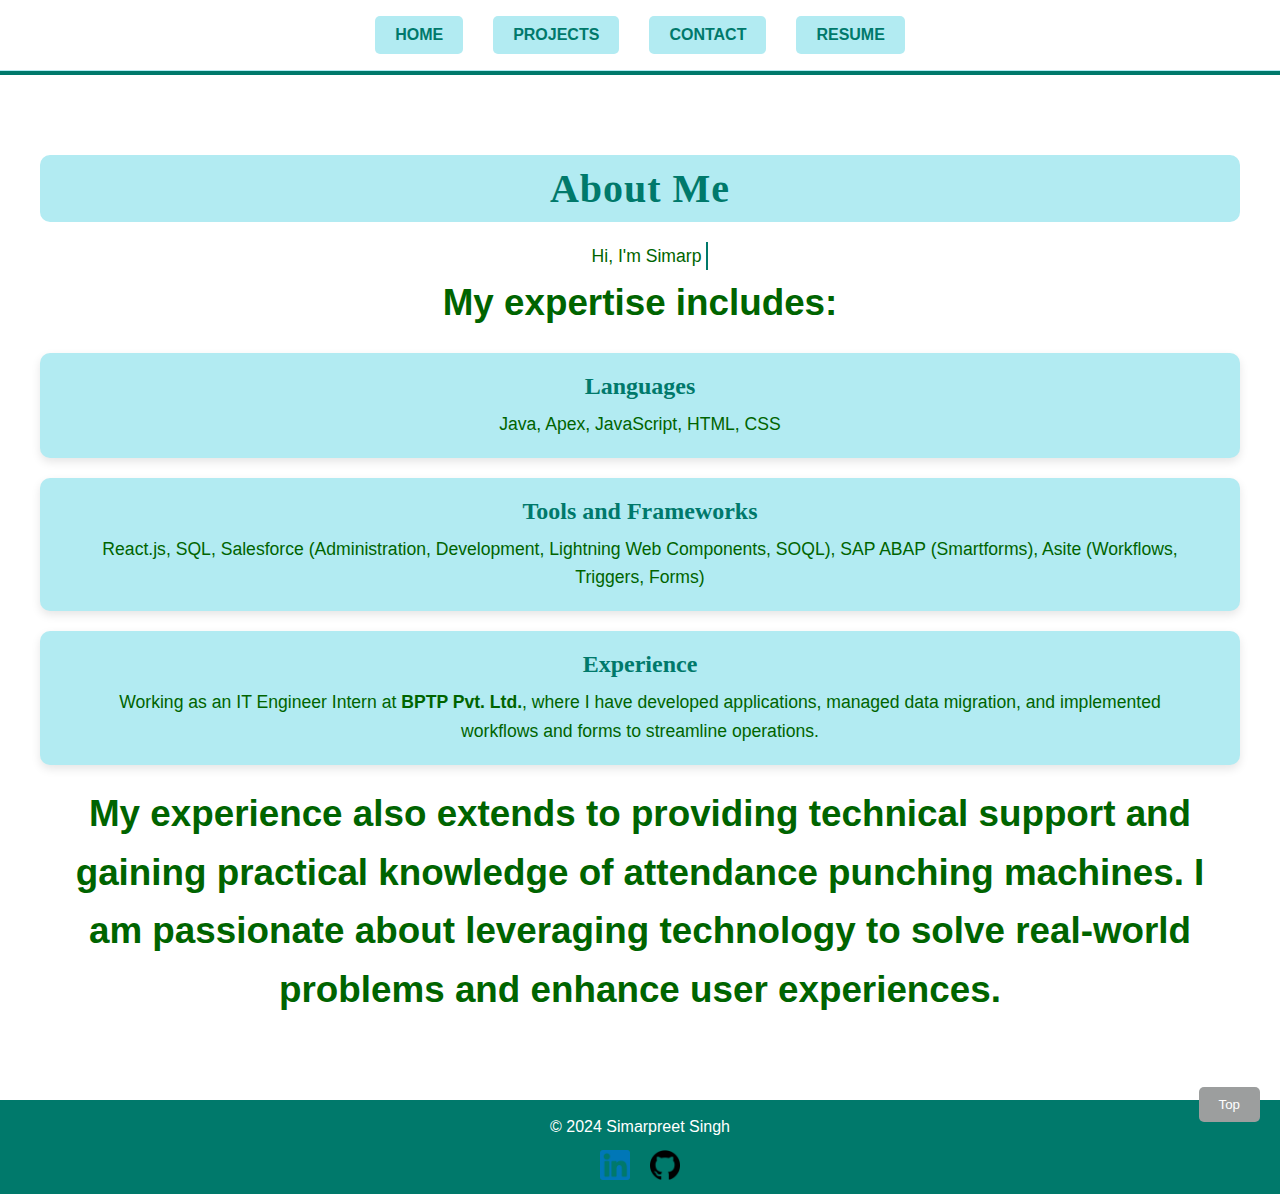
<file: about.html>
<!DOCTYPE html>
<html lang="en">
<head>
    <meta charset="UTF-8">
    <meta name="viewport" content="width=device-width, initial-scale=1.0">
    <title>About Me - Simarpreet Singh</title>
    <link rel="stylesheet" href="styles.css">
</head>
<body>
    <header>
        <nav>
            <a href="index.html">Home</a>
            <a href="projects.html">Projects</a>
            <a href="contact.html">Contact</a>
            <a href="resume.html">Resume</a>
        </nav>
    </header>
    <section id="about" class="reveal">
        <div class="about-content">
            <h1>About Me</h1>
            <p class="letter-by-letter">Hi, I'm Simarpreet Singh, a final-year Computer Science student from Guru Gobind Singh Indraprastha University, Delhi.<br> My academic background and hands-on experience have equipped me with strong skills in various programming languages and technologies.</p>
            <p><strong>My expertise includes:</strong></p>
            <div class="about-section">
                <h2>Languages</h2>
                <p>Java, Apex, JavaScript, HTML, CSS</p>
            </div>
            <div class="about-section">
                <h2>Tools and Frameworks</h2>
                <p>React.js, SQL, Salesforce (Administration, Development, Lightning Web Components, SOQL), SAP ABAP (Smartforms), Asite (Workflows, Triggers, Forms)</p>
            </div>
            <div class="about-section">
                <h2>Experience</h2>
                <p>Working as an IT Engineer Intern at <strong>BPTP Pvt. Ltd.</strong>, where I have developed applications, managed data migration, and implemented workflows and forms to streamline operations.</p>
            </div>
            <p><strong>My experience also extends to providing technical support and gaining practical knowledge of attendance punching machines. I am passionate about leveraging technology to solve real-world problems and enhance user experiences.</strong></p>
        </div>
    </section>
    
            
    
    <button id="scroll-top-button" style="display: none;">Top</button>

    <footer>
        <p>&copy; 2024 Simarpreet Singh</p>
        <div class="social-media">
            <a href="https://www.linkedin.com/in/simarpreet-singh-56bbb5228/" class="social-icon">
                <img src="linkedin.png" alt="LinkedIn" class="social-icon-img">
            </a>
            <a href="https://github.com/isimarpreet" class="social-icon">
                <img src="github.png" alt="GitHub" class="social-icon-img">
            </a>
        </div>
    </footer>
    <script src="scripts.js"></script>
</body>
</html>
</file>
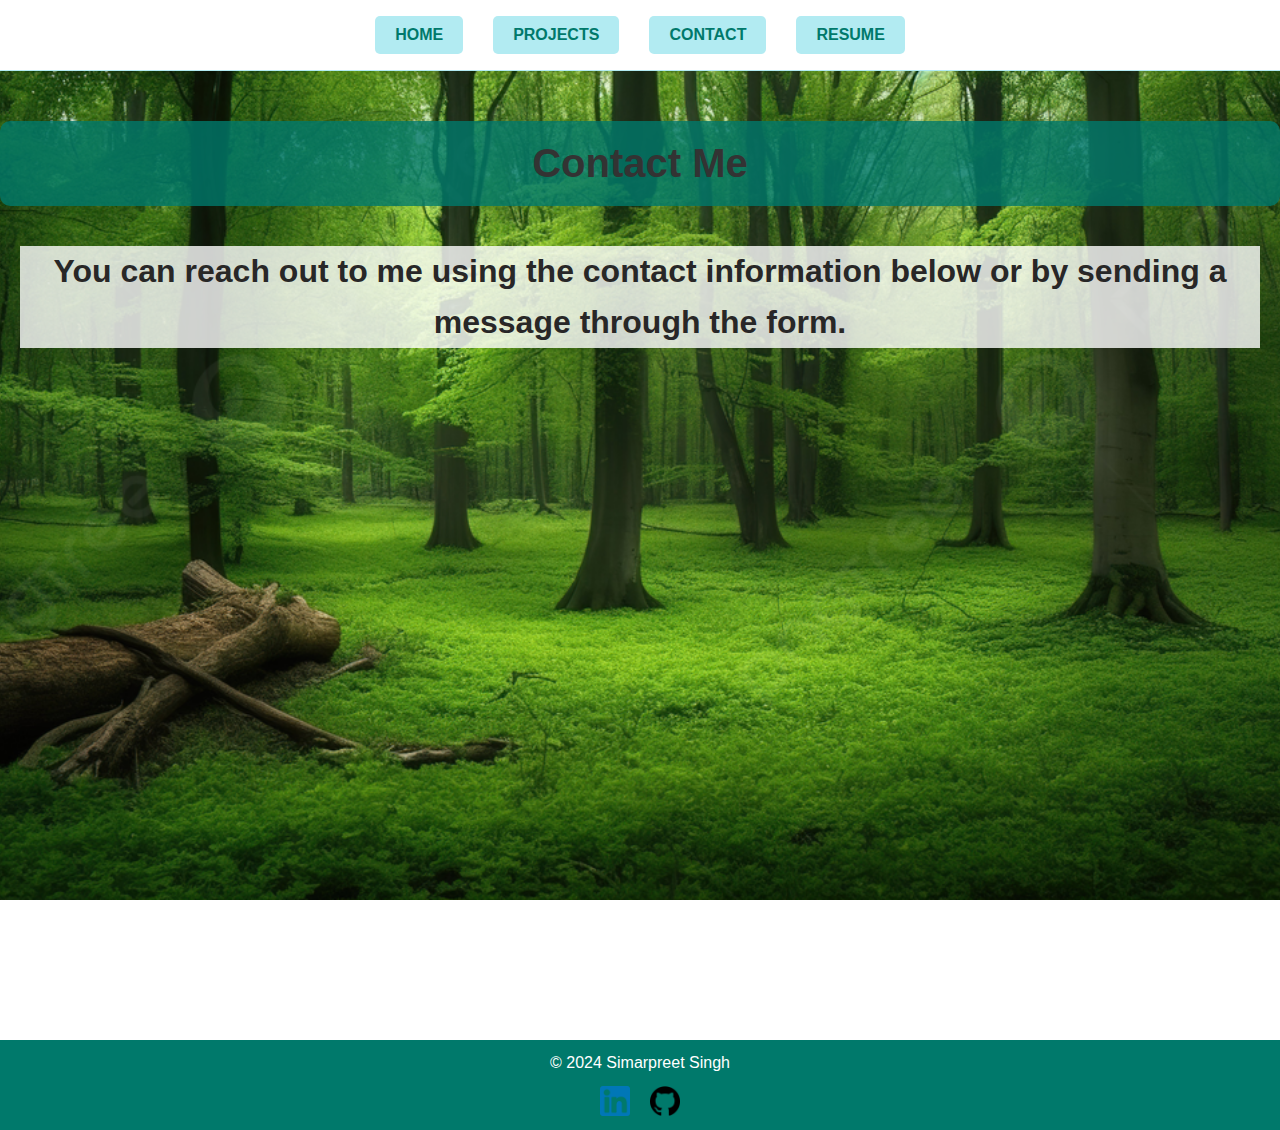
<file: contact.html>
<!DOCTYPE html>
<html lang="en">
<head>
    <meta charset="UTF-8">
    <title>Contact - Simarpreet Singh</title>
    <link rel="stylesheet" href="styles.css">
</head>
<body>
    <header>
        <nav>                
            <a href="index.html">Home</a>
            <a href="projects.html">Projects</a>
            <a href="contact.html">Contact</a>
            <a href="resume.html">Resume</a>              
        </nav>
    </header>
    
    <main>
        <section id="contact">
            <div class="contact-header">
                <h1>Contact Me</h1>
            </div>
            <div class="contact-content">
                <p><strong>You can reach out to me using the contact information below or by sending a message through the form.</strong></p>

                <div class="contact-info">
                    <h2>My Contact Information</h2>
                    <ul>
                        <li><strong>Name:</strong> Simarpreet Singh</li>
                        <li><strong>Email:</strong> <a href="mailto:isimarpreet26@gmail.com">isimarpreet26@gmail.com</a></li>
                        <li><strong>Phone:</strong> <a href="tel:+919877026055">+91 98770 26055</a></li>
                        
                    </ul>
                    <a href="https://www.linkedin.com" class="social-icon">
                        <img src="linkedin.png" alt="LinkedIn" class="social-icon-img">
                    </a>
                </div>

                <div class="contact-form">
                    <h2>Contact Form</h2>
                    <form id="contact-form" action="#" method="post">
                        <label for="name">Name:</label>
                        <input type="text" id="name" name="name" required>

                        <label for="email">Email:</label>
                        <input type="email" id="email" name="email" required>

                        <label for="message">Message:</label>
                        <textarea id="message" name="message" rows="4" required></textarea>

                        <input type="submit" value="Send">
                    </form>
                </div>
            </div>
        </section>
    </main>

    <footer>
        <p>&copy; 2024 Simarpreet Singh</p>
        <div class="social-media">
            <a href="https://www.linkedin.com/in/simarpreet-singh-56bbb5228/" class="social-icon">
                <img src="linkedin.png" alt="LinkedIn" class="social-icon-img">
            </a>
            <a href="https://github.com/isimarpreet" class="social-icon">
                <img src="github.png" alt="GitHub" class="social-icon-img">
            </a>
        </div>
    </footer>
    <script>
        document.getElementById('contact-form').addEventListener('submit', function(event) {
            event.preventDefault(); // Prevent actual form submission
                
            // Show confirmation message
            alert('Your message has been sent successfully!');
            this.reset(); // Clear form fields
        });
        
    </script>
</body>
</html>
</file>
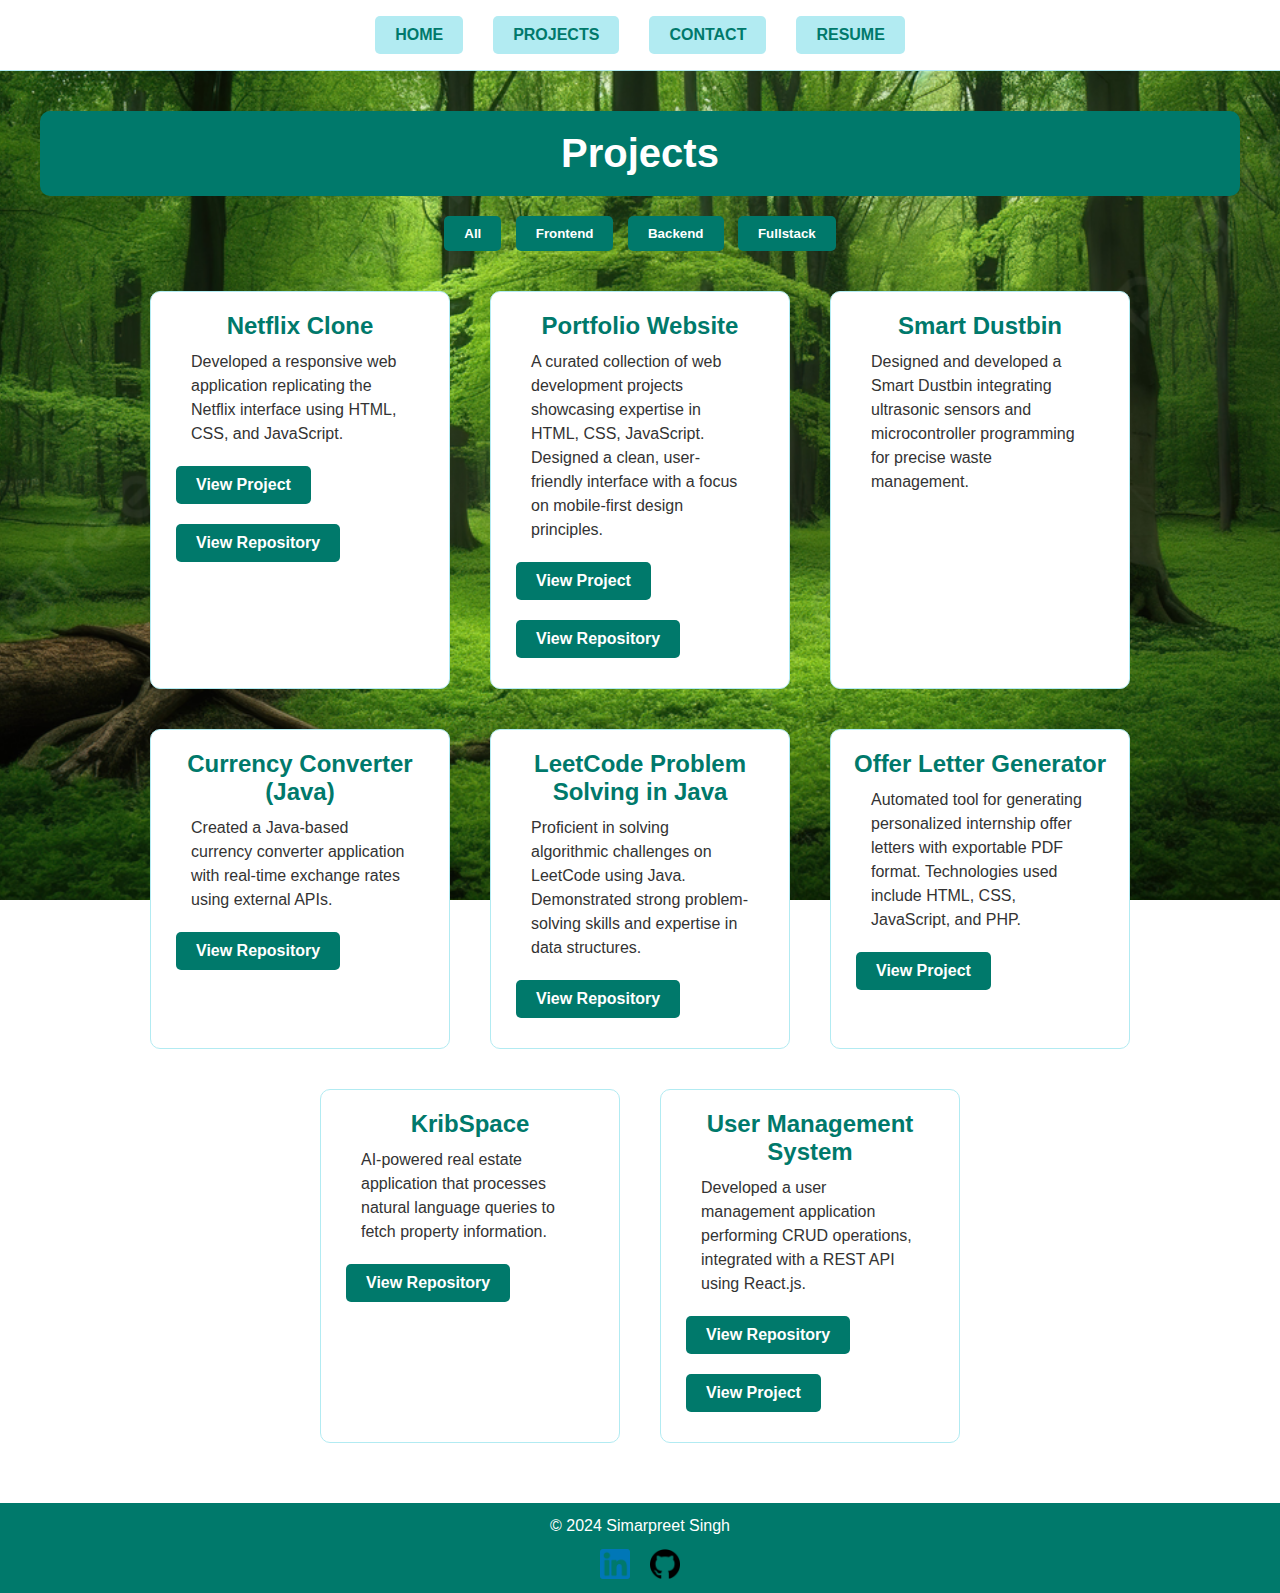
<file: projects.html>
<!DOCTYPE html>
<html lang="en">
<head>
    <meta charset="UTF-8">
    <title>Projects - Simarpreet Singh</title>
    <link rel="stylesheet" href="styles.css">
</head>
<body>
    <header>
        <nav>
            <a href="index.html">Home</a>
            <a href="projects.html">Projects</a>
            <a href="contact.html">Contact</a>
            <a href="resume.html">Resume</a>
        </nav>
    </header>

    <main>
        <section id="projects">
            <h1>Projects</h1>

            <!-- Filter Buttons -->
            <div class="filter-buttons">
                <button data-filter="all">All</button>
                <button data-filter="frontend">Frontend</button>
                <button data-filter="backend">Backend</button>
                <button data-filter="fullstack">Fullstack</button>
            </div>

            <div class="project-list">
                <!-- Netflix Clone -->
                <article class="project-card frontend">
                    <h2>Netflix Clone</h2>
                    <p>Developed a responsive web application replicating the Netflix interface using HTML, CSS, and JavaScript.</p>
                    <a href="https://isimarpreet.github.io/Netflix-clone/" target="_blank">View Project</a>
                    <a href="https://github.com/isimarpreet/Netflix-clone.git" target="_blank">View Repository</a>
                </article>

                <!-- Portfolio Website -->
                <article class="project-card frontend">
                    <h2>Portfolio Website</h2>
                    <p>A curated collection of web development projects showcasing expertise in HTML, CSS, JavaScript.
                        Designed a clean, user-friendly interface with a focus on mobile-first design principles.</p>
                    <a href="https://simarportfolio.netlify.app/" target="_blank">View Project</a>
                    <a href="https://github.com/isimarpreet/Portfolio_Website.git" target="_blank">View Repository</a>
                </article>

                <!-- Smart Dustbin -->
                <article class="project-card backend">
                    <h2>Smart Dustbin</h2>
                    <p>Designed and developed a Smart Dustbin integrating ultrasonic sensors and microcontroller programming for precise waste management.</p>
                </article>

                <!-- Currency Converter -->
                <article class="project-card backend">
                    <h2>Currency Converter (Java)</h2>
                    <p>Created a Java-based currency converter application with real-time exchange rates using external APIs.</p>
                    <a href="https://github.com/isimarpreet/Currency_converter.git" target="_blank">View Repository</a>
                </article>

                <!-- LeetCode Solutions -->
                <article class="project-card backend">
                    <h2>LeetCode Problem Solving in Java</h2>
                    <p>Proficient in solving algorithmic challenges on LeetCode using Java. Demonstrated strong problem-solving skills and expertise in data structures.</p>
                    <a href="https://github.com/isimarpreet/Leetcode_answers.git" target="_blank">View Repository</a>
                </article>

                <!-- Offer Letter Generator -->
                <article class="project-card fullstack">
                    <h2>Offer Letter Generator</h2>
                    <p>Automated tool for generating personalized internship offer letters with exportable PDF format. Technologies used include HTML, CSS, JavaScript, and PHP.</p>
                    <a href="https://offer-letter-generator.netlify.app/" target="_blank">View Project</a>
                </article>

                <!-- KribSpace -->
                <article class="project-card fullstack">
                    <h2>KribSpace</h2>
                    <p>AI-powered real estate application that processes natural language queries to fetch property information.</p>
                    <a href="https://github.com/isimarpreet/KribSpace" target="_blank">View Repository</a>
                </article>

                <!-- User Management System -->
                <article class="project-card fullstack">
                    <h2>User Management System</h2>
                    <p>Developed a user management application performing CRUD operations, integrated with a REST API using React.js.</p>
                    <a href="https://github.com/isimarpreet/User-Management-System" target="_blank">View Repository</a>
                    <a href="https://usermanagementusingcrud.netlify.app" target="_blank">View Project</a>
                </article>
            </div>
        </section>
    </main>

    <footer>
        <p>&copy; 2024 Simarpreet Singh</p>
        <div class="social-media">
            <a href="https://www.linkedin.com/in/simarpreet-singh-56bbb5228/" class="social-icon">
                <img src="linkedin.png" alt="LinkedIn" class="social-icon-img">
            </a>
            <a href="https://github.com/isimarpreet" class="social-icon">
                <img src="github.png" alt="GitHub" class="social-icon-img">
            </a>
        </div>
    </footer>
 <script>
    document.addEventListener('DOMContentLoaded', () => {
        // Log to confirm the script is loaded
        console.log('Script Loaded');
    
        // Toggle project details (optional feature)
        const projectCards = document.querySelectorAll('.project-card');
    
        projectCards.forEach(card => {
            const details = card.querySelector('p');
            if (details) {
                card.addEventListener('click', function() {
                    if (details.style.display === 'none' || details.style.display === '') {
                        details.style.display = 'block';
                    } else {
                        details.style.display = 'none';
                    }
                });
            }
        }); 
            // Filter projects based on the clicked button
            const filterButtons = document.querySelectorAll(".filter-buttons button");
            const allProjectCards = document.querySelectorAll(".project-card");
        
            filterButtons.forEach(button => {
                button.addEventListener("click", function () {
                    const filter = button.getAttribute("data-filter");
        
                    // Log to confirm button click is detected
                    console.log(`${filter} button clicked`);
        
                    allProjectCards.forEach(card => {
                        // Show all if 'all' filter is selected, otherwise apply the filter
                        if (filter === "all" || card.classList.contains(filter)) {
                            card.style.display = "block"; // Show matching project cards
                        } else {
                            card.style.display = "none"; // Hide non-matching project cards
                        }
                    });
                });
            });
        });
 </script>
</body>
</html>
</file>
<file: styles.css>
/* General Styles */
body {
    font-family: Arial, sans-serif;
    background: linear-gradient(135deg, #e0f7fa, #b2ebf2);
    color: #333;
    margin: 0;
    padding: 0;
}

h1, h2, h3 {
    text-align: center;
    color: #333;
    font-family: 'Roboto', sans-serif;
}

p {
    line-height: 1.6;
    padding: 0 20px;
    font-family: 'Roboto', sans-serif;
}

/* Navbar */
nav {
    background-color: #ffffff;
    padding: 1rem;
    border-bottom: 1px solid #b2ebf2;
    display: flex;
    justify-content: center;
}

nav a {
    color: #00796b;
    padding: 10px 20px;
    text-decoration: none;
    text-transform: uppercase;
    font-weight: bold;
    border-radius: 5px;
    background-color: #b2ebf2;
    margin: 0 15px;
    transition: background-color 0.3s ease, color 0.3s ease;
}

nav a:hover {
    background-color: #80deea;
    color: #004d40;
    transform: scale(1.05);
}

/* Sections */
section {
    padding: 40px;
}

/* Home Section */
#home {
    background: url('download3.jpg') no-repeat center center/cover;
    height: 94vh;
    display: flex;
    justify-content: center;
    align-items: center;
    color: #fff;
    text-align: center;
    padding: 20px;
}

.home-content {
    background: rgba(255, 255, 255, 0.8);
    padding: 20px;
    border-radius: 10px;
    box-shadow: 0px 4px 10px rgba(0, 0, 0, 0.2);
    max-width: 90%; /* Adjusted width */
    margin: 0 auto;
}

.home-content img {
    width: 150px;
    height: 150px;
    border-radius: 50%;
    margin-bottom: 20px;
    border: 4px solid #00796b;
}

.home-content h1 {
    font-size: 2.5rem;
    font-family: 'Gill Sans', 'Gill Sans MT', Calibri, 'Trebuchet MS', sans-serif;
    margin-bottom: 20px;
    color: #00796b;
    animation: fadeIn 2s ease-in-out;
}

.home-content p {
    font-family: 'Gill Sans', 'Gill Sans MT', Calibri, 'Trebuchet MS', sans-serif;
    font-size: 1rem;
    margin-bottom: 20px;
    color: #004d40;
    animation: fadeInParagraph 2s ease-in-out;
}

.home-content button {
    background-color: #00796b;
    color: white;
    padding: 10px 20px;
    border: none;
    font-size: 1rem;
    cursor: pointer;
    border-radius: 5px;
    transition: background-color 0.3s ease, transform 0.3s ease;
}

.home-content button:hover {
    background-color: #004d40;
    transform: scale(1.05);
}

/* Animation for the h1 */
@keyframes fadeIn {
    from {
        opacity: 0;
        transform: translateY(-20px);
    }
    to {
        opacity: 1;
        transform: translateY(0);
    }
}

/* Animation for the paragraph */
@keyframes fadeInParagraph {
    from {
        opacity: 0;
        transform: translateY(20px);
    }
    to {
        opacity: 1;
        transform: translateY(0);
    }
}

/* Button Container */
.button-container {
    display: flex;
    flex-direction: column;
    align-items: center; /* Center buttons horizontally */
    gap: 10px; /* Space between buttons */
    margin-top: 20px; /* Space above the button container */
}

a.button-link {
    text-decoration: none;
}

a.button-link button {
    background-color: #00796b; /* Minty Blue */
    color: white;
    padding: 10px 20px;
    border: none;
    border-radius: 5px;
    font-size: 1rem;
    cursor: pointer;
    transition: background-color 0.3s ease, transform 0.3s ease;
    margin: 10px;
}

a.button-link button:hover {
    background-color: #004d40; /* Darker Minty Blue */
    transform: scale(1.05);
}

/* Scroll Top Button */
#scroll-top-button {
    position: fixed;
    bottom: 20px;
    right: 20px;
    background-color: #9c9e9e;
    color: white;
    border: none;
    padding: 10px 20px;
    border-radius: 5px;
    cursor: pointer;
    transition: background-color 0.3s ease;
    display: none;
}

#scroll-top-button:hover {
    background-color: green;
}
#scroll-top-button.show {
    display: block;
}

/* About Section */
* {
    margin: 0;
    padding: 0;
    box-sizing: border-box;
}
#about {
    background-color: #ffffff;
    padding: 60px 20px;
    color: #333;
    border-top: 4px solid #00796b;
    border-bottom: 4px solid #00796b;
    overflow-x: hidden;
}
.about-content {
    width: 100%;  
    margin: 0 auto;
    padding: 20px;
    text-align: left;   
}
@keyframes fadeInUp {
    from {
        opacity: 0;
        transform: translateY(20px);
    }
    to {
        opacity: 1;
        transform: translateY(0);
    }
}
.about-content h1 {
    font-family: cursive;
    letter-spacing: 1px;
    font-size: 2.5rem;
    color: #00796b;
    margin-bottom: 20px;
    background-color: #b2ebf2;
    padding: 10px;
    border-radius: 10px;
    animation: fadeInUp 1s ease-in-out;
}
.about-content p{
    font-size: 2.3rem;
    color:darkgreen;
    font-family:'Gill Sans', 'Gill Sans MT', Calibri, 'Trebuchet MS', sans-serif ;
}

.about-section {
    background-color: #b2ebf2;
    padding: 20px;
    border-radius: 10px;
    margin: 20px 0;
    box-shadow: 0px 4px 10px rgba(0, 0, 0, 0.1);
    animation: fadeIn 0.7s ease-in-out;
}

.about-section h2 {
    color: #00796b;
    margin-bottom: 10px;
    font-family: cursive;
}

.about-section p {
    font-family: 'Gill Sans', 'Gill Sans MT', Calibri, 'Trebuchet MS', sans-serif;
    font-size: 1.1rem;
    color:darkgreen;
}
.about-content {
    max-width: 100%; /* Ensure it’s responsive */
    margin: 0 auto;
    padding: 20px; /* Add padding for better spacing */
    text-align: center;
    box-sizing: border-box;
}
@media (max-width: 768px) {
    .about-content h1 {
        font-size: 2rem;
    }

    .about-content p {
        font-size: 1rem;
    }

    .about-section {
        padding: 15px;
        margin: 15px 0;
    }
}
.about-content, .about-section {
    overflow: hidden;
}


/* Reveal Effect Styles */
.reveal {
    display: flex;
    flex-direction: column;
    align-items: flex-start; /* Align content to the start of the container */
    justify-content: center; /* Center content vertically if needed */
    width: 100%; /* Ensure the container takes full width */
}

.reveal.visible {
    opacity: 1; 
    transform: translateY(0);
}

/* Letter by Letter Animation */
.letter-by-letter {
    display: inline-block;
    overflow: hidden;
    border-right: 2px solid #00796b;
    animation: typing 4s steps(40, end), blink 0.75s step-end infinite;
    font-family: 'Roboto', sans-serif;
    font-size: 1rem;
    box-sizing: border-box;
    padding-right: 5px; /* Adjust as needed */
    max-width: 100%; /* Ensure it fits within the parent container */
    
}
@keyframes typing {
    from { width: 0; }
    to { width: 100% } /* Ensures the text reveals up to the container width */
}

@keyframes blink {
    50% { border-color: transparent; }
}
/* Adjust text size to fit better */
h1.letter-by-letter {
    font-size: 2.5rem; /* Adjust size as needed */
}

p.letter-by-letter {
    font-size: 1.1rem; /* Adjust size as needed */
}

@media (max-width: 768px) {
    .letter-by-letter {
        font-size: 0.9rem; /* Adjust font size for smaller screens */
    }

    .about-content {
        padding: 15px;
    }
}

@keyframes typing {
    from { width: 0; }
    to { width: 100% } /* Ensures the text reveals up to the container width */
}

@keyframes blink {
    50% { border-color: transparent; }
}
/* Adjust text size to fit better */
h1.letter-by-letter {
    font-size: 2.5rem; /* Adjust size as needed */
}

p.letter-by-letter {
    font-size: 1.1rem; /* Adjust size as needed */
}

/* Import Google Font */
@import url('https://fonts.googleapis.com/css2?family=Roboto:wght@400;700&display=swap');

/* Projects Section */
#projects h1 {
    font-family: 'Roboto', sans-serif;
    font-size: 2.5rem;
    color: #ffffff;
    background-color: #00796b;
    padding: 20px;
    border-radius: 10px;
    text-align: center;
    margin-bottom: 20px;
}

.project-list {
    display: flex;
    flex-wrap: wrap;
    justify-content: center;
}

.project-card {
    background-color: #fff;
    border: 1px solid #b2ebf2;
    border-radius: 10px;
    width: 300px;
    margin: 20px;
    padding: 20px;
    box-sizing: border-box;
    transition: transform 0.3s ease, opacity 0.3s ease;
    display: block; /* Ensure all cards are visible initially */
    opacity: 1; /* Visible by default */
    font-family: 'Roboto', sans-serif; /* Apply font-family here */
}
.project-card.hidden {
    display: none; /* Hide filtered-out cards */
}
.project-card.active {
    display: block; /* Display only active (filtered) project cards */
    transform: scale(1);
    opacity: 1; /* Ensure active cards are fully visible */
}

.project-card:hover {
    transform: scale(1.05);
}

.project-card h2 {
    font-family: 'Roboto', sans-serif; /* Apply font-family here */
    font-size: 1.5rem;
    color: #00796b;
    margin-top: 0;
}

.project-card p {
    font-family: 'Roboto', sans-serif; /* Apply font-family here */
    font-size: 1rem;
    color: #333;
    margin: 10px 0;
    line-height: 1.5;
}

.project-card a {
    display: inline-block;
    margin: 10px 5px;
    padding: 10px 20px;
    background-color: #00796b;
    color: #ffffff;
    text-decoration: none;
    border-radius: 5px;
    font-weight: bold;
    transition: background-color 0.3s, transform 0.3s;
    font-family: 'Roboto', sans-serif; /* Apply font-family here */
}

.project-card a:hover {
    background-color: #004d40;
    transform: scale(1.05);
}

/* Page Background */
body {
    background-color: #f0f0f0; /* Change to your preferred background color */
    font-family: 'Roboto', sans-serif;
    margin: 0;
    padding: 0;
}

.filter-buttons {
    text-align: center;
    margin-bottom: 20px;
}

.filter-buttons button {
    padding: 10px 20px;
    margin: 0 5px;
    border: none;
    border-radius: 5px;
    background-color: #00796b;
    color: #ffffff;
    font-weight: bold;
    cursor: pointer;
    transition: background-color 0.3s;
    font-family: 'Roboto', sans-serif; /* Apply font-family here */
}

.filter-buttons button:hover {
    background-color: #004d40;
}


/* Page Background */
body {
    background: url('download3.jpg') no-repeat center center/cover;
    margin: 0;
    padding: 0;
}
/* Add to styles.css */
.filter-buttons {
    text-align: center;
    margin-bottom: 20px;
}

.filter-buttons button {
    padding: 10px 20px;
    margin: 0 5px;
    border: none;
    border-radius: 5px;
    background-color: #00796b;
    color: #ffffff;
    font-weight: bold;
    cursor: pointer;
    transition: background-color 0.3s;
}

.filter-buttons button:hover {
    background-color: #004d40;
}

/* General Styles */
body {
    background-image: url('background-photo.jpg'); /* Add your background photo URL here */
    background-size: cover;
    background-attachment: fixed;
    background-position: center;
    font-family: 'Roboto', sans-serif;
    margin: 0;
    padding: 0;
}
/* General Styles */
body {
    background-image: url('download3.jpg'); /* Add your background photo URL here */
    background-size: cover;
    background-attachment: fixed;
    background-position: center;
    font-family: 'Roboto', sans-serif;
    margin: 0;
    padding: 0;
}

/* Contact Section */
#contact {
    padding: 50px 0;
    text-align: center;
}

.contact-header {
    background-color: rgba(0, 121, 107, 0.8); /* Background color with opacity */
    padding: 20px;
    border-radius: 10px;
    margin-bottom: 20px;
    color: #ffffff;
}

.contact-header h1 {
    font-family: 'Roboto', sans-serif;
    font-size: 2.5rem;
    margin: 0;
}

/* Contact Content */
.contact-content {
    display: flex;
    flex-direction: column;
    align-items: center;
    gap: 20px;
    padding: 20px;
}
.contact-content p {
    font-size: 2rem;
    color: #282727;
    background-color:rgba(255, 255, 255, 0.8);

}


.contact-info, .contact-form {
    background-color: rgba(255, 255, 255, 0.8); /* White background with opacity */
    border-radius: 10px;
    padding: 20px;
    max-width: 500px;
    width: 100%;
    margin: auto;
    box-shadow: 0 4px 8px rgba(0, 0, 0, 0.2);
}

.contact-info h2, .contact-form h2 {
    color: #00796b;
    margin-top: 0;
    font-size: 1.8rem;
}

/* Contact Information */
.contact-info ul {
    list-style: none;
    padding: 0;
}

.contact-info li {
    font-size: 1.2rem;
    color: #333;
    margin: 10px 0;
}
.contact-info

/* Contact Form */
#contact-form label {
    display: block;
    margin-top: 10px;
    color: #00796b;
    font-size: 1.2rem;
}

#contact-form input, #contact-form textarea {
    width: calc(100% - 22px); /* Adjust for padding and border */
    padding: 10px;
    border: 1px solid #b2ebf2;
    border-radius: 5px;
    margin-bottom: 10px;
    box-sizing: border-box;
}

#contact-form input[type="submit"] {
    background-color: #00796b;
    color: white;
    border: none;
    cursor: pointer;
    font-size: 1.2rem;
    padding: 10px;
}

#contact-form input[type="submit"]:hover {
    background-color: #004d40;
}

/* Footer */
footer {
    background-color: #00796b;
    color: white;
    text-align: center;
    padding: 10px 0;
}

/* Animations */
.contact-info, .contact-form {
    opacity: 0;
    transform: translateY(20px);
    animation: fadeInUp 1s forwards;
}

@keyframes fadeInUp {
    to {
        opacity: 1;
        transform: translateY(0);
    }
}

/* Media Queries for Responsiveness */
@media (max-width: 768px) {
    nav {
        flex-direction: column;
        align-items: flex-start;
        padding: 1rem;
    }

    nav ul.nav-links {
        display: none;
        flex-direction: column;
        width: 100%;
    }

    nav ul.nav-links.active {
        display: flex;
    }

    nav .hamburger-menu {
        display: flex;
    }

    .home-content h1 {
        font-size: 2rem;
    }

    .contact-info, .contact-form {
        width: 90%;
        margin: 10px auto;
    }
}


/* Footer */
footer {
    background-color: #00796b;
    color: white;
    text-align: center;
    padding: 10px 0;
}

/* Media Queries for Responsiveness */
@media (max-width: 768px) {
    nav {
        flex-direction: column;
        align-items: flex-start;
        padding: 1rem;
    }

    nav ul.nav-links {
        display: none;
        flex-direction: column;
        width: 100%;
    }

    nav ul.nav-links.active {
        display: flex;
    }

    nav .hamburger-menu {
        display: flex;
    }

    .home-content h1 {
        font-size: 2rem;
    }

    .project-card {
        width: 90%;
    }

    .contact-btn {
        display: block;
        margin: 1rem 0;
    }
}



/* Social Media Icons Styles */
.social-media {
    margin-top: 10px;
    display: flex;
    justify-content: center;
}

.social-icon {
    margin: 0 10px;
}

.social-icon-img {
    width: 30px;
    height: 30px;
    transition: opacity 0.3s ease;
}

.social-icon-img:hover {
    opacity: 0.8;
}

/* Resume Section */
#resume {
    background: url('your-background-image.jpg') no-repeat center center fixed;
    background-size: cover;
    color: #fff; /* Ensure text is visible on the background */
    text-align: center; /* Center the text */
    padding: 50px 20px;
    opacity: 0.9; /* Lower opacity */
}

#resume h1 {
    font-size: 4rem;
    font-family: 'Roboto', sans-serif;
    color: #cbd9d8;
    margin-bottom: 20px;
}

#resume p {
    font-size: 1.5rem;
    font-family: 'Roboto', sans-serif;
    margin-bottom: 20px;
    color: #ffffff;
}

#resume a {
    display: inline-block;
    padding: 15px 30px;
    background-color: #00796b;
    color: #ffffff;
    text-decoration: none;
    border-radius: 5px;
    font-weight: bold;
    font-size: 1.2rem;
    transition: background-color 0.3s, transform 0.3s;
}

#resume a:hover {
    background-color: #004d40;
    transform: scale(1.05);
}
#resume {
    opacity: 0;
    transform: translateY(20px);
    animation: fadeInUp 1s forwards;
}

@keyframes fadeInUp {
    to {
        opacity: 1;
        transform: translateY(0);
    }
}
/* Certification Section */
#certifications {
    margin: 40px 0;
    text-align: center;
    background-color: rgba(255, 255, 255, 0.85); /* Slight transparency */
    padding: 30px 10px;
    border-radius: 8px;
    z-index: 0.5;
   
}

.certifications-container {
    display: flex;
    justify-content: center;
}
#certifications h2{
    font-size: 3rem;
}

.certification {
    display: flex;
    align-items: center;
    background-color: #ffffff;
    padding: 20px;
    border-radius: 8px;
    box-shadow: 0 4px 8px rgba(0, 0, 0, 0.1);
    max-width: 800px;

}


.certification-img {
    width: 250px;
    height: auto;
    border-radius: 8px;
    margin-right: 20px;
    transition: transform 0.3s ease;
}

.certification-text {
    text-align: left;
    color: #333;
}

.certification-text h3 {
    font-size: 1.8rem;
    margin-bottom: 10px;
    color: #00796b;
}

.certification-text ul {
    list-style-type: none;
    padding: 0;
}

.certification-text ul li {
    font-size: 1.2rem;
    margin-bottom: 8px;
}

.certification:hover .certification-img {
    transform: scale(1.05);
}

.certification:hover .certification-text {
    color: #00796b;
}

/* Text Animation */
.certification-text {
    opacity: 0;
    animation: fadeInText 2s forwards;
}

@keyframes fadeInText {
    to {
        opacity: 1;
    }
}

.certification-text ul {
    opacity: 0;
    animation: fadeInByLetter 3s forwards;
}

@keyframes fadeInByLetter {
    to {
        opacity: 1;
    }
}
</file>
